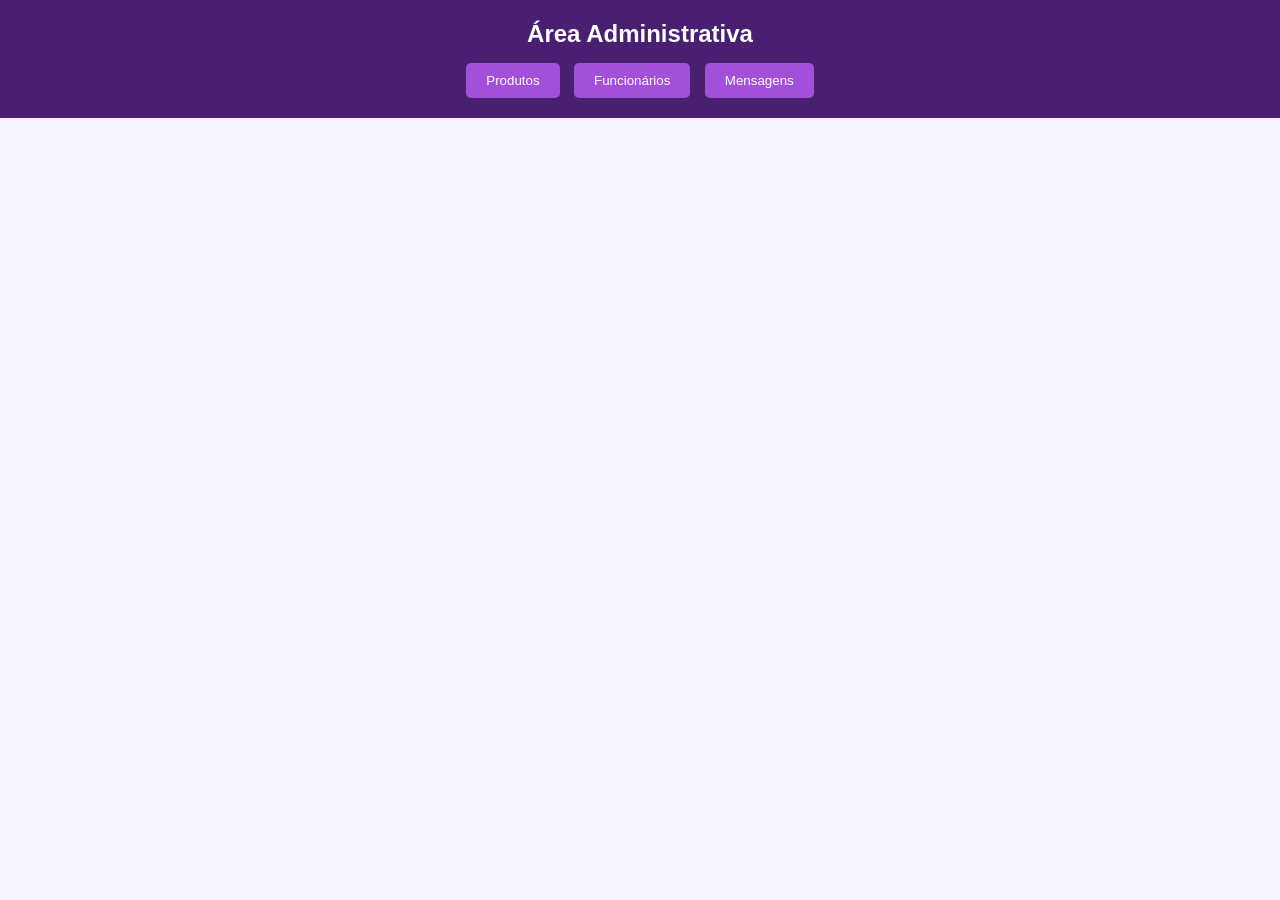
<file: paginas/admin.html>
<!DOCTYPE html>
<html lang="pt-BR">
<head>
    <meta charset="UTF-8">
    <meta name="viewport" content="width=device-width, initial-scale=1.0">
    <link rel="stylesheet" href="https://cdnjs.cloudflare.com/ajax/libs/font-awesome/6.5.1/css/all.min.css">
    <title>Administrativo | Nutri+ Suplementos</title>
    <link rel="stylesheet" href="../css/styleAdmin.css">
</head>
<body>

    <header>
        <h2>Área Administrativa</h2>
        <ul>
            <li><button onclick="mostrarProdutos()">Produtos</button></li>
            <li><button onclick="mostrarFuncionarios()">Funcionários</button></li>
            <li><button onclick="mostrarMensagens()">Mensagens</button></li>
        </ul>
    </header>

    

    <main>
        
        <div class="form-produto" style="display: none;">
            <h3>Cadastrar Novo Produto</h3>
            <form id="formAdmin-produtos">
                <label for="nome-novo">Nome do Suplemento</label>
                <input type="text" id="nome-novo" placeholder="Nome do Suplemento" >
                <label for="preco-novo">Preço</label>
                <input type="number" id="preco-novo" placeholder="Ex: 99.90" >
                <label for="img-novo">Imagem</label>
                <input type="text" id="img-novo" placeholder="Ex: whey.jpg">
                <label for="categoria-novo">Categoria</label>
                <select name="categoria-novo" id="categoria-novo">
                    <option value="">Selecione a Categoria</option>
                    <option value="Proteínas">Proteínas</option>
                    <option value="Energia">Energia</option>
                    <option value="Alimentação">Alimentação</option>
                </select>
                <label for="destaque-novo">Em destaque?</label>
                <select name="destaque-novo" id="destaque-novo">
                    <option value="">Selecione</option>
                    <option value="Sim">Sim</option>
                    <option value="Não">Não</option>
                </select>
                <label for="estoque-novo">Estoque</label>
                <input type="number" id="estoque-novo" placeholder="Ex: 10" >
                <button type="submit" class="button">Salvar Produtos</button>
            </form>
        </div>

        <div class="produtos-localStorage" style="display: none;">
            <h3>Produtos (LocalStorage)</h3>
            <div id="lista-produtos-localStorage"></div>
            <button id="button-limparTudo" onclick="limparTudo()">Limpar Todos Produtos do LocalStorage</button>
        </div>

        <div class="form-funcionarios" style="display: none;">
            <h3>Cadastrar Funcionário</h3>
            <form id="formAdmin-funcionarios">
                <label for="nomeCompleto-func">Nome do Funcionário</label>
                <input type="text" id="nomeCompleto-func" placeholder="Nome do Funcionário" >
                <label for="dataNascimento-func">Data de Nascimento</label>
                <input type="text" id="dataNascimento-func" placeholder="Data de Nascimento" >
                <label for="email-func">Email</label>
                <input type="email" id="email-func" placeholder="Email do Funcionário" required>
                <label for="senha-func">Senha</label>
                <input type="password" id="senha-func" placeholder="Senha do Funcionário" >
                <label for="cargo-func">Cargo</label>
                <input type="text" id="cargo-func" placeholder="Cargo do Funcionário" >
                <button type="submit" class="button">Salvar Funcionário</button>
            </form>
        </div>


        <div class="funcionarios-localStorage" style="display: none;">
            <h3>Funcionários (LocalStorage)</h3>
            <div id="lista-funcionarios-localStorage"></div>
            <button id="button-limparTudo" onclick="limparTudoFuncionarios()">Limpar Todos Funcionários do LocalStorage</button>
        </div>

        <div class="contatos-localStorage" style="display: none;">
            <h3>Contatos (LocalStorage)</h3>
            <div id="lista-contatos-localStorage"></div>
            <button id="button-limparTudo" onclick="limparTudoContatos()">Limpar Todos Mensagens do LocalStorage</button>
        </div>

    </main>

    <script src="../js/admin.js"></script>
    <script>
        function mostrarProdutos() {
            document.querySelector('.form-produto').style.display = 'block';
            document.querySelector('.produtos-localStorage').style.display = 'block';
            document.querySelector('.form-funcionarios').style.display = 'none';
            document.querySelector('.funcionarios-localStorage').style.display = 'none';
            document.querySelector('.contatos-localStorage').style.display = 'none';
        }

        function mostrarFuncionarios() {
            document.querySelector('.form-produto').style.display = 'none';
            document.querySelector('.produtos-localStorage').style.display = 'none';
            document.querySelector('.form-funcionarios').style.display = 'block';
            document.querySelector('.funcionarios-localStorage').style.display = 'block';
            document.querySelector('.contatos-localStorage').style.display = 'none';
        }

        function mostrarMensagens() {
            document.querySelector('.form-produto').style.display = 'none';
            document.querySelector('.produtos-localStorage').style.display = 'none';
            document.querySelector('.form-funcionarios').style.display = 'none';
            document.querySelector('.funcionarios-localStorage').style.display = 'none';
            document.querySelector('.contatos-localStorage').style.display = 'block';
        }
    </script>
</body>
</html>
</file>
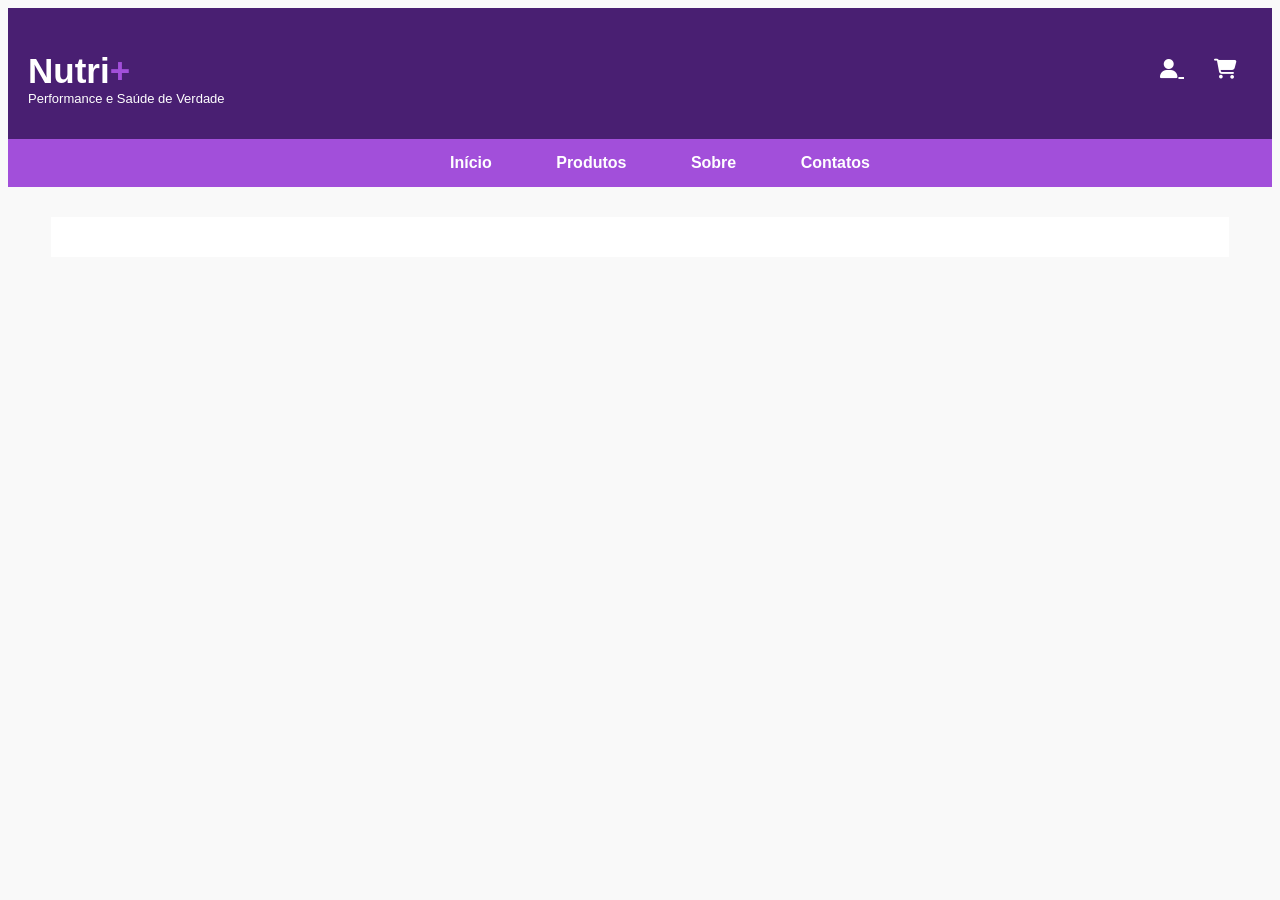
<file: paginas/carrinho.html>
<!DOCTYPE html>
<html lang="pt-BR">
<head>
    <meta charset="UTF-8">
    <meta name="viewport" content="width=device-width, initial-scale=1.0">
    <link rel="stylesheet" href="https://cdnjs.cloudflare.com/ajax/libs/font-awesome/6.5.1/css/all.min.css">
    <title>Carrinho | Nutri+ Suplementos</title>
    <link rel="stylesheet" href="../css/style.css">
</head>
<body>

    <header class="header">
        <div class="logo">
            <h1>Nutri<span>+</span></h1>
            <p>Performance e Saúde de Verdade</p>
        </div>
        <div class="divIcones-header">
            <a href="login.html" class="icone-header">
                <i class="fa-solid fa-user"></i>
            </a>

            <a href="carrinho.html" class="icone-header">
                <i class="fa-solid fa-cart-shopping"></i>
            </a>
        </div>
    </header>

    <nav>
        <ul>
            <li><a href="../index.html">Início</a></li>
            <li><a href="produtos.html">Produtos</a></li>
            <li><a href="sobre.html">Sobre</a></li>
            <li><a href="contatos.html">Contatos</a></li>
        </ul>
    </nav>


    <main class="container">
        <div id="carrinho" class="container-produtos">
        </div>
    </main>

</body>
</html>
</file>
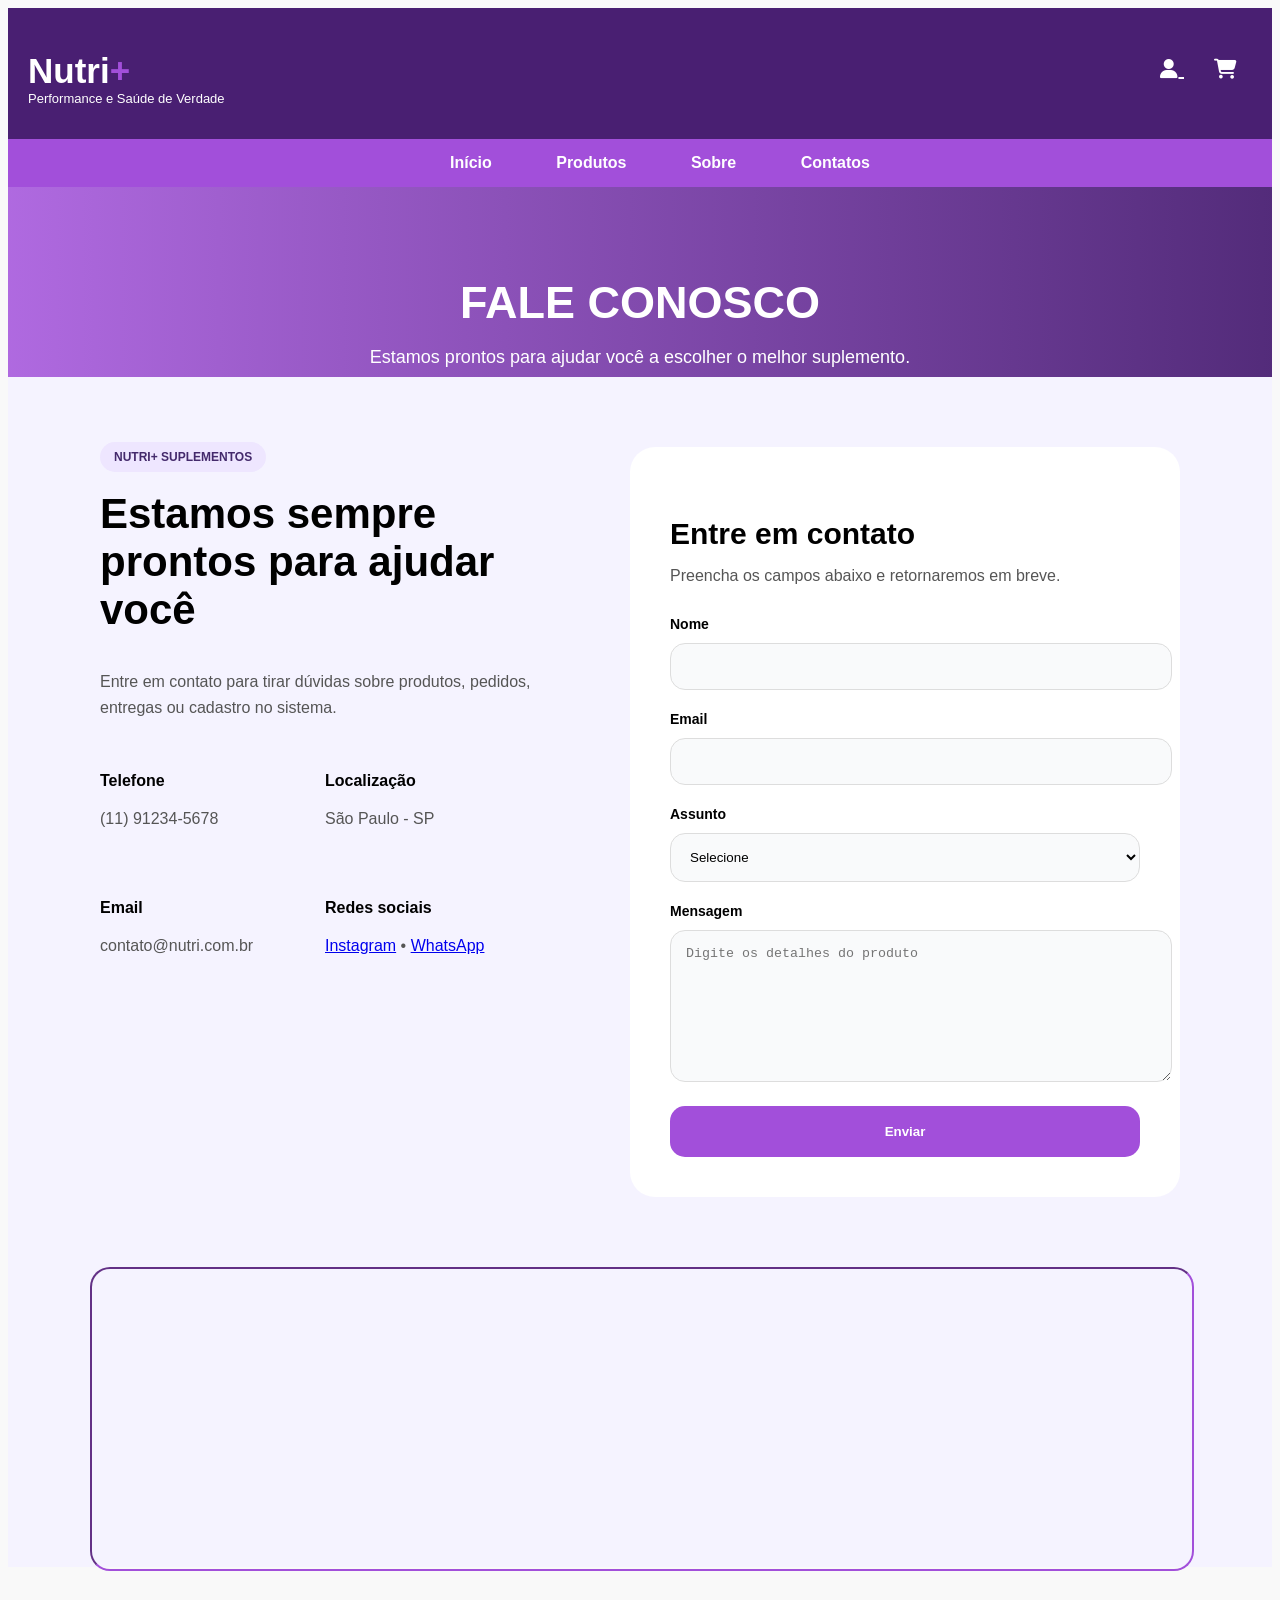
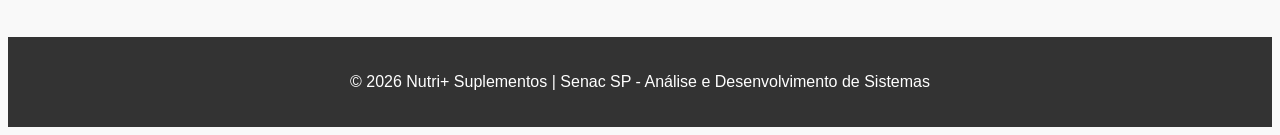
<file: paginas/contatos.html>
<!DOCTYPE html>
<html lang="pt-BR">

<head>
    <meta charset="UTF-8">
    <meta name="viewport" content="width=device-width, initial-scale=1.0">
    <link rel="stylesheet" href="https://cdnjs.cloudflare.com/ajax/libs/font-awesome/6.5.1/css/all.min.css">
    <title>Produtos | Nutri+ Suplementos</title>
    <link rel="stylesheet" href="../css/style.css">

    <style>
        .contato {
            background-color: #f5f3ff;
            font-family: Arial, sans-serif;
        }

        .banner {
            background: linear-gradient(90deg, #a24fdad6, #491f72f0);
            height: 100px;
            background-size: cover;
            background-position: center;
            color: white;
            text-align: center;
            padding-top: 90px;
        }

        .banner h1 {
            font-size: 45px;
            margin: 0;
        }

        .banner p {
            font-size: 18px;
        }

        .area {
            display: flex;
            justify-content: center;
            gap: 80px;
            padding: 70px;
        }

        .info {
            width: 450px;
        }

        .info span {
            background-color: #eee6ff;
            color: #442a6c;
            padding: 8px 14px;
            border-radius: 20px;
            font-size: 12px;
            font-weight: bold;
        }

        .info h2 {
            font-size: 42px;
            margin-top: 25px;
        }

        .info p {
            color: #555;
            line-height: 1.6;
        }

        .dados {
            display: flex;
            flex-wrap: wrap;
            margin-top: 30px;
        }

        .dados div {
            width: 50%;
            margin-bottom: 30px;
        }

        .dados h4 {
            margin-bottom: 8px;
        }

        .formulario {
            background-color: white;
            width: 470px;
            padding: 40px;
            border-radius: 25px;
        }

        .formulario h3 {
            font-size: 30px;
            margin-bottom: 5px;
        }

        .formulario p {
            color: #555;
            margin-bottom: 30px;
        }

        label {
            font-weight: bold;
            font-size: 14px;
        }

        input,
        select,
        textarea {
            width: 100%;
            padding: 15px;
            margin-top: 10px;
            margin-bottom: 20px;
            border: 1px solid #ddd;
            border-radius: 15px;
            background-color: #f9fafb;
        }

        textarea {
            height: 120px;
        }

        button {
            width: 100%;
            padding: 18px;
            border: none;
            border-radius: 15px;
            color: white;
            font-weight: bold;
            background: #a24fda;
        }

        .mapa {
            width: 1100px;
            height: 300px;
            margin: 0 auto 70px auto;
        }

        .mapa iframe {
            width: 100%;
            height: 100%;
            border-color: #a24fda;
            border-radius: 20px;
        }
    </style>
</head>

<body>

    <header class="header">
        <div class="logo">
            <h1>Nutri<span>+</span></h1>
            <p>Performance e Saúde de Verdade</p>
        </div>
        <div class="divIcones-header">
            <a href="login.html" class="icone-header">
                <i class="fa-solid fa-user"></i>
            </a>

            <a href="carrinho.html" class="icone-header">
                <i class="fa-solid fa-cart-shopping"></i>
            </a>
        </div>
    </header>

    <nav>
        <ul>
            <li><a href="../index.html">Início</a></li>
            <li><a href="produtos.html">Produtos</a></li>
            <li><a href="sobre.html">Sobre</a></li>
            <li><a href="contatos.html">Contatos</a></li>
        </ul>
    </nav>

    <div class="contato">

        <div class="banner">
            <h1>FALE CONOSCO</h1>
            <p>Estamos prontos para ajudar você a escolher o melhor suplemento.</p>
        </div>

        <div class="area">

            <div class="info">

                <span>NUTRI+ SUPLEMENTOS</span>
                <h2>Estamos sempre prontos para ajudar você</h2>
                <p>Entre em contato para tirar dúvidas sobre produtos, pedidos, entregas ou cadastro no sistema.
                </p>

                <div class="dados">

                    <div>
                        <h4>Telefone</h4>
                        <p>(11) 91234-5678</p>
                    </div>

                    <div>
                        <h4>Localização</h4>
                        <p>São Paulo - SP</p>
                    </div>

                    <div>
                        <h4>Email</h4>
                        <p>contato@nutri.com.br</p>
                    </div>

                    <div>
                        <h4>Redes sociais</h4>
                        <p><a href="https://www.instagram.com/senacsaopaulo/">Instagram</a> • 
                            <a href="https://api.whatsapp.com/send?phone=551140901030&text=Ol%C3%A1%2C%20preciso%20de%20informa%C3%A7%C3%B5es">WhatsApp</a></p>
                    </div>

                </div>

            </div>

            <div class="formulario">

                <h3>Entre em contato</h3>
                <p>Preencha os campos abaixo e retornaremos em breve.</p>

                <form id="form-contatos">
                    <label>Nome</label>
                    <input type="text" id="nome-contatos">

                    <label>Email</label>
                    <input type="email" id="email-contatos">

                    <label>Assunto</label>
                    <select id="assunto-contatos">
                        <option>Selecione</option>
                        <option value="Dúvida">Dúvida sobre produto</option>
                        <option value="Cadastro">Cadastro</option>
                        <option value="Entrega">Entrega</option>
                        <option value="Pedido">Pedido</option>
                    </select>

                    <label>Mensagem</label>
                    <textarea placeholder="Digite os detalhes do produto" id="mensagem-contatos"></textarea>

                    <button type="submit">Enviar</button>
                </form>

            </div>

        </div>

        <div class="mapa">
            <iframe src="https://www.google.com/maps?q=Senac+Santo+Amaro&output=embed">
            </iframe>
        </div>

    </div>

    <footer>
        <p><a href="admin.html" style="text-decoration: none; color: #fff;">&copy; 2026 Nutri+ Suplementos </a>|
            Senac SP - Análise e Desenvolvimento de Sistemas</p>
    </footer>

    <script src="../js/admin.js"></script>
</body>

</html>
</file>
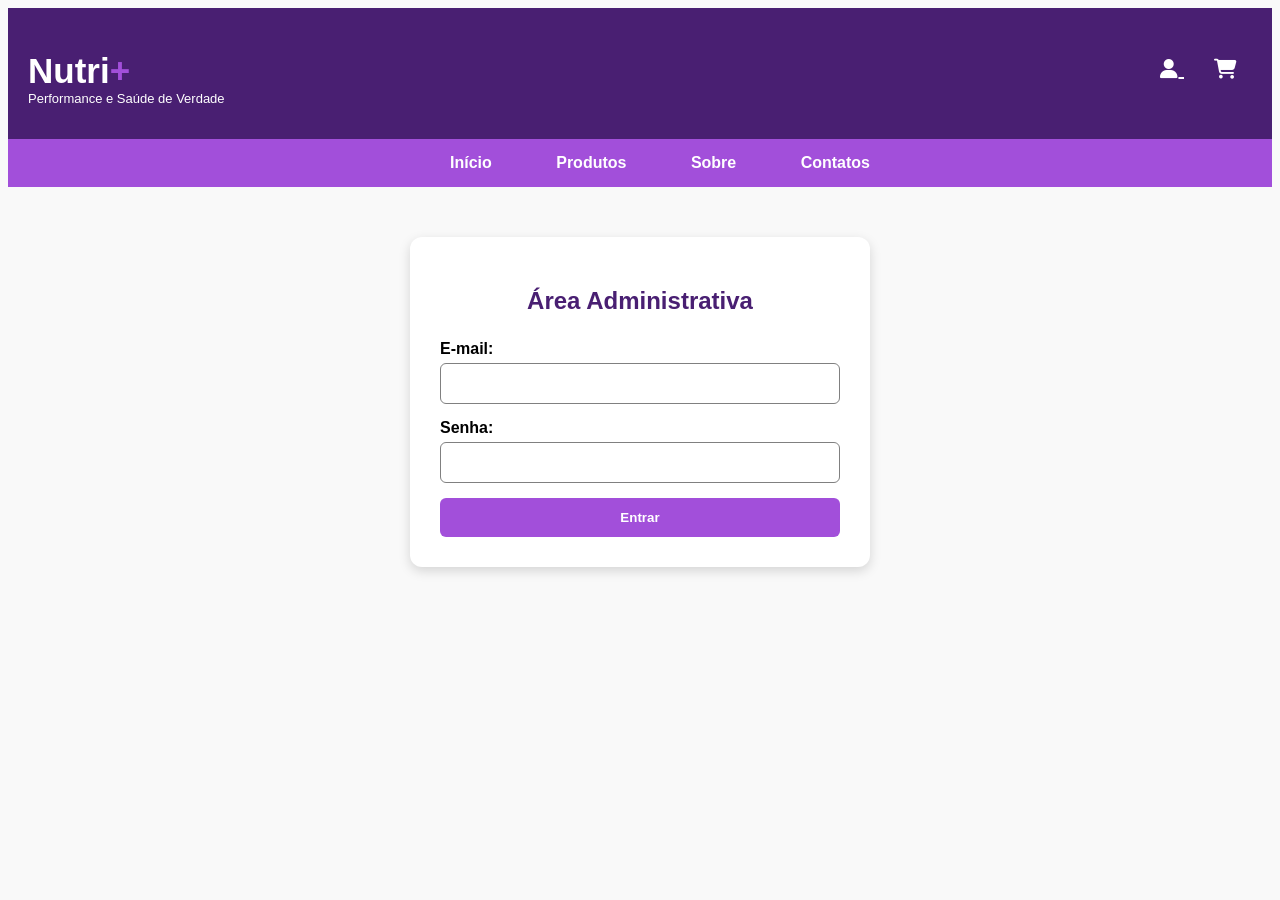
<file: paginas/login-admin.html>
<!DOCTYPE html>
<html lang="pt-BR">
<head>
    <meta charset="UTF-8">
    <meta name="viewport" content="width=device-width, initial-scale=1.0">
    <link rel="stylesheet" href="https://cdnjs.cloudflare.com/ajax/libs/font-awesome/6.5.1/css/all.min.css">
    <title>Acesso | Nutri+ Suplementos</title>
    <link rel="stylesheet" href="../css/style.css">
</head>
<body>

    <header class="header">
        <div class="logo">
            <h1>Nutri<span>+</span></h1>
            <p>Performance e Saúde de Verdade</p>
        </div>
        <div class="divIcones-header">
            <a href="login.html" class="icone-header">
                <i class="fa-solid fa-user"></i>
            </a>

            <a href="carrinho.html" class="icone-header">
                <i class="fa-solid fa-cart-shopping"></i>
            </a>
        </div>
    </header>

    <nav>
        <ul>
            <li><a href="../index.html">Início</a></li>
            <li><a href="produtos.html">Produtos</a></li>
            <li><a href="sobre.html">Sobre</a></li>
            <li><a href="contatos.html">Contatos</a></li>
        </ul>
    </nav>


    <main class="container">
        <div class="container-forms" id="Login" style="display: block;">
            <h2>Área Administrativa</h2>
            <form id="form-login">
                <div class="div-form">
                    <label>E-mail:</label>
                    <input type="email" id="login-email" required>
                </div>
                <div class="div-form">
                    <label>Senha:</label>
                    <input type="password" id="login-senha" required>
                </div>
                    <button type="button" class="button-acesso" onclick="logar()">Entrar</button>
            </form>
        </div>
    </main>

    <script src="../js/admin.js"></script>
</body>
</html>
</file>
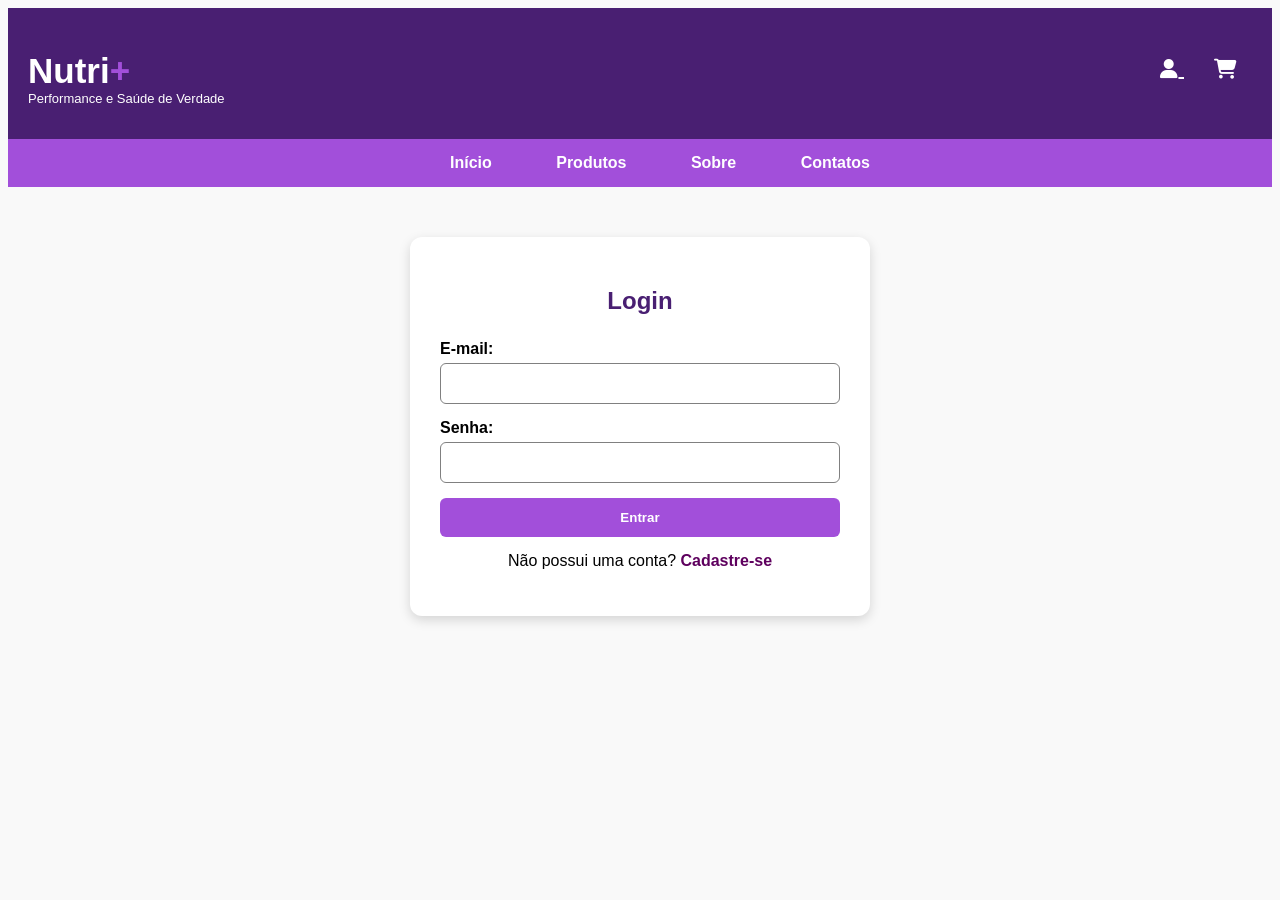
<file: paginas/login.html>
<!DOCTYPE html>
    <html lang="pt-BR">
    <head>
        <meta charset="UTF-8">
        <meta name="viewport" content="width=device-width, initial-scale=1.0">
        <link rel="stylesheet" href="https://cdnjs.cloudflare.com/ajax/libs/font-awesome/6.5.1/css/all.min.css">
        <title>Acesso | Nutri+ Suplementos</title>
        <link rel="stylesheet" href="../css/style.css">
    </head>
    <body>

        <header class="header">
            <div class="logo">
                <h1>Nutri<span>+</span></h1>
                <p>Performance e Saúde de Verdade</p>
            </div>
            <div class="divIcones-header">
                <a href="login.html" class="icone-header">
                    <i class="fa-solid fa-user"></i>
                </a>

                <a href="carrinho.html" class="icone-header">
                    <i class="fa-solid fa-cart-shopping"></i>
                </a>
            </div>
        </header>

        <nav>
            <ul>
                <li><a href="../index.html">Início</a></li>
                <li><a href="produtos.html">Produtos</a></li>
                <li><a href="sobre.html">Sobre</a></li>
                <li><a href="contatos.html">Contatos</a></li>
            </ul>
        </nav>


        <main class="container">
            <div class="container-forms" id="Login" style="display: block;">
                <h2>Login</h2>
                <form id="form-login">
                    <div class="div-form">
                        <label>E-mail:</label>
                        <input type="email" id="login-email" >
                    </div>
                    <div class="div-form">
                        <label>Senha:</label>
                        <input type="password" id="login-senha" >
                    </div>
                        <button type="button" class="button-acesso" onclick="logar()">Entrar</button>
                        <p>Não possui uma conta? <a href="#" onclick="mostrarCadastro()">Cadastre-se</a></p>
                </form>
            </div>

            <div class="container-forms" id="Cadastro" style="display: none;">
                <form id="form-cadastro">
                    <div class="div-form">
                        <h2>Criar Conta</h2>
                    </div>
                    <div class="div-form">
                        <label>Nome Completo:</label>
                        <input type="text" id="cad-nome" placeholder="Seu nome" >
                        <span id="erro-nome" class="erro"></span> 
                    </div>
                    <div class="div-form">
                        <label>E-mail:</label>
                        <input type="email" id="cad-email" placeholder="email@exemplo.com" >
                        <span id="erro-email" class="erro"></span>
                    </div>
                    <div class="div-form">
                        <label>Senha:</label>
                        <input type="password" id="cad-senha" placeholder="Crie uma senha" >
                        <span id="erro-senha" class="erro"></span>
                    </div>
                    <div class="div-form">
                        <button type="submit" class="button-acesso">Cadastrar</button>    
                        <p>Já tem uma conta? <a href="#" onclick="mostrarLogin()">Faça login</a></p>
                    </div>
                </form>
            </div>
        </main>

        <script src="../js/login.js"></script>
    </body>
    </html>
</file>
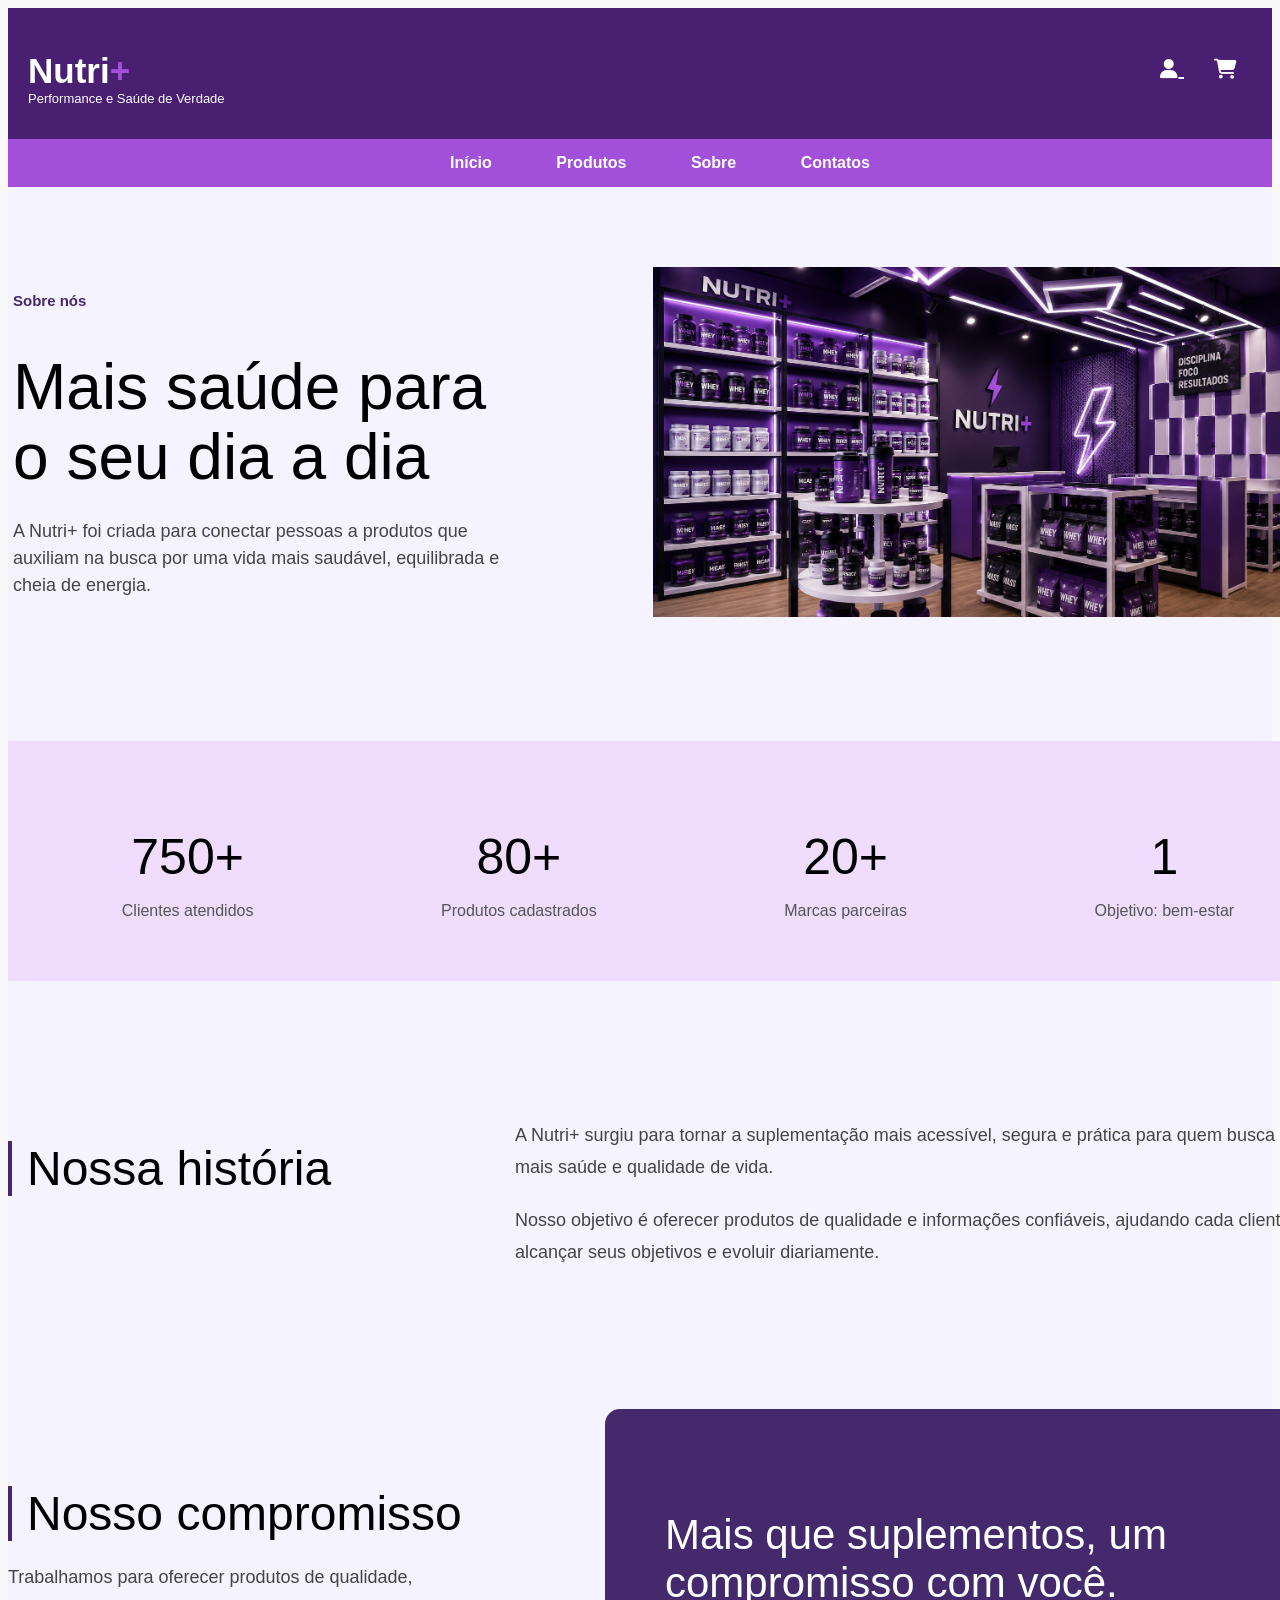
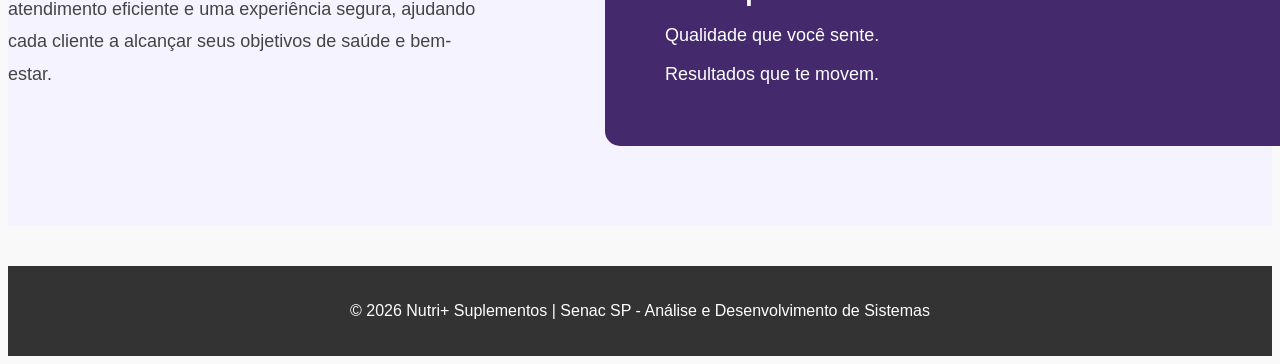
<file: paginas/sobre.html>
<!DOCTYPE html>
<html lang="pt-BR">

<head>
    <meta charset="UTF-8">
    <meta name="viewport" content="width=device-width, initial-scale=1.0">
    <link rel="stylesheet" href="https://cdnjs.cloudflare.com/ajax/libs/font-awesome/6.5.1/css/all.min.css">
    <title>Produtos | Nutri+ Suplementos</title>
    <link rel="stylesheet" href="../css/style.css">

    <style>
        .sobre {
            background-color: #f5f3ff;
            padding-top: 80px;
            padding-bottom: 80px;
        }

        .topo {
            width: 1300px;
            margin: 0 auto 120px auto;
            display: flex;
            align-items: center;
            justify-content: center;
            gap: 120px;
        }

        .texto {
            width: 520px;
        }

        .texto h4 {
            color: #442a6c;
            font-size: 15px;
            margin-bottom: 25px;
        }

        .texto h1 {
            font-size: 64px;
            font-weight: 300;
            line-height: 1.1;
            margin-bottom: 25px;
        }

        .texto p {
            font-size: 18px;
            line-height: 1.5;
            color: #444;
        }

        .imagem {
            width: 650px;
        }

        .imagem img {
            width: 100%;
            height: 350px;
            object-fit: cover;
        }

        .numeros {
            width: 1300px;
            margin: 0 auto 120px auto;
            display: flex;
            justify-content: space-around;
            background-color: #f0ddfd;
            padding: 45px 20px;
            text-align: center;
        }

        .numeros h2 {
            font-size: 50px;
            font-weight: 300;
            margin-bottom: 10px;
        }

        .numeros p {
            color: #555;
        }

        .historia {
            width: 1300px;
            margin: 0 auto 120px auto;
            display: flex;
            gap: 80px;
        }

        .titulo-historia {
            width: 35%;
        }

        .texto-historia {
            width: 65%;
        }

        .historia h2 {
            font-size: 48px;
            font-weight: 300;
            border-left: 4px solid #442a6c;
            padding-left: 15px;
        }

        .texto-historia p {
            font-size: 18px;
            line-height: 1.8;
            color: #444;
            margin-bottom: 20px;
        }

        .proposito {
            width: 1300px;
            margin: 0 auto;
            display: flex;
            align-items: center;
            gap: 120px;
        }

        .texto-proposito {
            width: 45%;
        }

        .texto-proposito h2 {
            font-size: 48px;
            font-weight: 300;
            border-left: 4px solid #442a6c;
            padding-left: 15px;
            margin-bottom: 20px;
        }

        .texto-proposito p {
            font-size: 18px;
            line-height: 1.8;
            color: #444;
        }

        .mensagem {
            width: 55%;
            background-color: #442a6c;
            color: white;
            padding: 60px;
            border-radius: 15px;
        }

        .mensagem h3 {
            font-size: 42px;
            font-weight: 300;
            margin-bottom: 5px;
        }

        .mensagem p {
            color: white;
            font-size: 18px;
            margin-bottom: 1px;
        }
    </style>
</head>

<body>
    <header class="header">
        <div class="logo">
            <h1>Nutri<span>+</span></h1>
            <p>Performance e Saúde de Verdade</p>
        </div>
        <div class="divIcones-header">
            <a href="login.html" class="icone-header">
                <i class="fa-solid fa-user"></i>
            </a>

            <a href="carrinho.html" class="icone-header">
                <i class="fa-solid fa-cart-shopping"></i>
            </a>
        </div>
    </header>

    <nav>
        <ul>
            <li><a href="../index.html">Início</a></li>
            <li><a href="produtos.html">Produtos</a></li>
            <li><a href="sobre.html">Sobre</a></li>
            <li><a href="contatos.html">Contatos</a></li>
        </ul>
    </nav>

    

    <div class="sobre">
        <div class="topo">

            <div class="texto">
                <h4>Sobre nós</h4>
                <h1>Mais saúde para o seu dia a dia</h1>
                <p>A Nutri+ foi criada para conectar pessoas a produtos que auxiliam
                    na busca por uma vida mais saudável, equilibrada e cheia de energia.</p>
            </div>

            <div class="imagem">
                <img src="assets/img/lojaNutri.png" alt="Nutri+">
            </div>

        </div>

        <div class="numeros">

            <div>
                <h2>750+</h2>
                <p>Clientes atendidos</p>
            </div>

            <div>
                <h2>80+</h2>
                <p>Produtos cadastrados</p>
            </div>

            <div>
                <h2>20+</h2>
                <p>Marcas parceiras</p>
            </div>

            <div>
                <h2>1</h2>
                <p>Objetivo: bem-estar</p>
            </div>
        </div>

        <div class="historia">

            <div class="titulo-historia">
                <h2>Nossa história</h2>
            </div>

            <div class="texto-historia">
                <p>A Nutri+ surgiu para tornar a suplementação mais acessível, segura e prática para quem busca mais
                    saúde e qualidade de vida.</p>

                <p>Nosso objetivo é oferecer produtos de qualidade e informações confiáveis, ajudando cada cliente a
                    alcançar seus objetivos e evoluir diariamente.</p>

            </div>

        </div>

        <div class="proposito">

            <div class="texto-proposito">
                <h2>Nosso compromisso</h2>
                <p>Trabalhamos para oferecer produtos de qualidade, atendimento eficiente e uma experiência segura,
                    ajudando cada cliente a alcançar seus objetivos de saúde e bem-estar.</p>
            </div>

            <div class="mensagem">
                <h3>Mais que suplementos, um compromisso com você.</h3>
                <p>Qualidade que você sente.</p>
                <p>Resultados que te movem.</p>
            </div>

        </div>
    </div>
    <footer>
        <p><a href="login-admin.html" style="text-decoration: none; color: #fff;">&copy; 2026 Nutri+ Suplementos </a>|
            Senac SP - Análise e Desenvolvimento de Sistemas</p>
    </footer>

    <script src="../js/script.js"></script>

</body>

</html>
</file>
<file: css/styleAdmin.css>
body{
    background-color: #f5f3ff;
    font-family: Arial, Helvetica, sans-serif;
    margin: 0;
}

header{
    background-color: #491f72;
    color: white;
    padding: 20px;
    text-align: center;
}

header h2{
    margin: 0;
    margin-bottom: 15px;
}

header ul{
    list-style: none;
    padding: 0;
    margin: 0;
}

header li{
    display: inline-block;
    margin: 0 5px;
}

header button{
    background-color: #a24fda;
    color: white;
    border: none;
    padding: 10px 20px;
    border-radius: 5px;
    cursor: pointer;
}

header button:hover{
    background-color: #b86bea;
}

main{
    width: 90%;
    margin: 30px auto;
}

h3{
    color: #491f72;
    text-align: center;
}

.form-produto,
.produtos-localStorage,
.form-funcionarios,
.funcionarios-localStorage,
.contatos-localStorage{
    background-color: white;
    padding: 25px;
    margin-bottom: 30px;
    border-radius: 10px;
    border: 1px solid #ddd;
}

form{
    width: 100%;
}

label{
    display: block;
    margin-top: 12px;
    margin-bottom: 5px;
    font-weight: bold;
}

input, select{
    width: 100%;
    padding: 10px;
    border: 1px solid gray;
    border-radius: 5px;
    box-sizing: border-box;
}

.button, #button-limparTudo{
    background-color: #a24fda;
    color: white;
    border: none;
    padding: 12px;
    margin-top: 15px;
    border-radius: 5px;
    cursor: pointer;
}

.button{
    width: 100%;
}


.button:hover, #button-limparTudo:hover{
    background-color: #491f72;
}




#lista-produtos-localStorage div,
#lista-funcionarios-localStorage div,
#lista-contatos-localStorage div{
    background-color: #f9f9f9;
    padding: 12px;
    margin-top: 10px;
    border-left: 4px solid #a24fda;
}

#lista-produtos-localStorage p,
#lista-funcionarios-localStorage p,
#lista-contatos-localStorage p{
    margin: 5px 0;
}

#lista-produtos-localStorage button,
#lista-funcionarios-localStorage button,
#lista-contatos-localStorage button{
    background-color: #d33;
    color: white;
    border: none;
    padding: 7px 12px;
    border-radius: 5px;
    cursor: pointer;
}
</file>
<file: css/style.css>
body{
    background-color: #f9f9f9;
    font-family: Arial, Helvetica, sans-serif;
}

/* Padrão */
.header{
    background-color: rgb(73 31 114);
    color: white;
    padding: 20px;
    height: auto;
}

.logo{
    display: inline-block;
}

.logo h1{
    font-size: 35px;
    margin-bottom: 0;
}

.logo span{
    color: rgb(162 79 218);
}

.logo p{
    margin-top: 0;
    font-size: 13px;
}

.divIcones-header{
    float: right;
    margin-top: 30px;
}

.icone-header{
    color: white;
    padding: 15px;
    font-size: 20px;
}

.icone-header:hover{
    color: rgb(169, 102, 169);
}

nav{
    background-color: rgb(162 79 218);
}

nav ul{
    margin: 0;
    list-style: none;
    text-align: center;
}

nav ul li{
    display: inline-block;
    padding: 15px 30px;
}

nav ul li a{
    color: white;
    text-decoration: none;
    font-weight: bold;
}

nav ul li:hover{
    background-color: rgb(180, 99, 234);
}

footer{
    background-color: #333;
    color: white;
    text-align: center;
    padding: 20px;
    margin-top: 40px;
}

footer a{
    color: white;
    text-decoration: none;
}


.container{
    margin-top: 30px;
}

.container h2{
    text-align: center;
}

.container-produtos{
    background-color: white;
    width: 90%;
    text-align: center;
    margin-top: 40px;
    padding: 20px;
    margin: auto;
}




.container-forms{
    background-color: white;
    width: 400px;
    margin: 50px auto;
    padding: 30px;
    border-radius: 12px;
    box-shadow: 0 4px 12px rgba(0,0,0,0.15);
}

.container-forms h2{
    text-align: center;
    color: rgb(73 31 114);
    margin-bottom: 25px;
}

.div-form{
    margin-bottom: 15px;
}

.div-form label{
    display: block;
    margin-bottom: 5px;
    font-weight: bold;
}

.div-form input{
    width: 100%;
    padding: 12px;
    border: 1px solid gray;
    border-radius: 6px;
    box-sizing: border-box;
}

.button-acesso{
    background-color: rgb(162 79 218);
    color: white;
    border: none;
    width: 100%;
    padding: 12px;
    cursor: pointer;
    border-radius: 6px;
    font-weight: bold;
}

.button-acesso:hover{
    background-color: rgb(126, 3, 126);
}

.container-forms p{
    text-align: center;
    margin-top: 15px;
}

.container-forms a{
    color: rgb(94, 0, 94);
    font-weight: bold;
    text-decoration: none;
}


@media(max-width:600px){

    .header{
        text-align: center;
    }

    .divIcones-header{
        float: none;
        margin-top: 15px;
    }

    nav ul{
        margin: 0;
        padding: 0;
    }

    nav ul li{
        width: 10%;
        text-align: center;
    }

    .container-produtos{
        width: 90%;
    }

    .produto-card{
        background-color: white;
        width: 300px;
        display: inline-block;
        margin: 10px;
        padding: 20px;
        text-align: center;
    }


}

.lista-produtos{
    display: flex;
    justify-content: center;
    align-items: center;
    flex-wrap: wrap;
}

.produto-card{
    background-color: white;
    height: auto;
    padding: 0 0 2.5% 0;
    min-width: 300px;
    margin: 10px;
    box-shadow: 0 4px 12px rgba(0, 0, 0, 0.15);
    border-radius: 10px;
}

.container-conteudo{
    padding: 15px;
    text-align: left;
}

.produto-card h3{
    margin-top: 10px;
    margin-bottom: 10px;
}

.preco{
    color: rgb(73 31 114);
    font-size: 25px;
    font-weight: bold;
    margin-bottom: 15px;
}

.container-foto{
    width: 100%;
    height: 200px;
    padding: 0;
}

.button-container{
    color: white;
    border: none;
    padding: 0 1px 0 10px;
    margin-bottom: 10px;
    text-align: left;
}

.button-card{
    background-color: rgb(73 31 114);
    color: white;
    text-decoration: none;
    border: none;
    text-align: left;
    padding: 12px;
    cursor: pointer;
    border-radius: 10px;
}

img{
    width: 100%;
    height: 200px;
    object-fit: cover;
}




.erro{
    color: red;
    font-size: 12px;
    margin-top: 5px;
}


.faixa-ultimas-unidades{
    background-color: rgb(170, 96, 220);
    color: white;
    text-align: center;
    padding: 8px;
    font-weight: bold;
    text-transform: uppercase;
}


.filtros{
    text-align: center;
    margin: 20px 0;
}

.filtros button{
    background-color: rgb(162 79 218);
    color: white;
    border: none;
    padding: 10px 20px;
    margin: 5px;
    cursor: pointer;
    border-radius: 5px;
}

.filtros button:hover{
    background-color: rgb(205, 85, 205);
}









.banner-index{
    background: linear-gradient(90deg, #491f72, #a24fda);
    color: white;
    padding: 70px 40px;
}

.texto-banner{
    width: 60%;
}

.texto-banner span{
    background-color: white;
    color: #491f72;
    padding: 8px 12px;
    border-radius: 20px;
    font-weight: bold;
    font-size: 13px;
}

.texto-banner h2{
    font-size: 45px;
    margin-bottom: 15px;
}

.texto-banner p{
    font-size: 18px;
    margin-bottom: 25px;
}

.texto-banner a{
    background-color: white;
    color: #491f72;
    padding: 12px 25px;
    text-decoration: none;
    border-radius: 8px;
    font-weight: bold;
}
</file>
